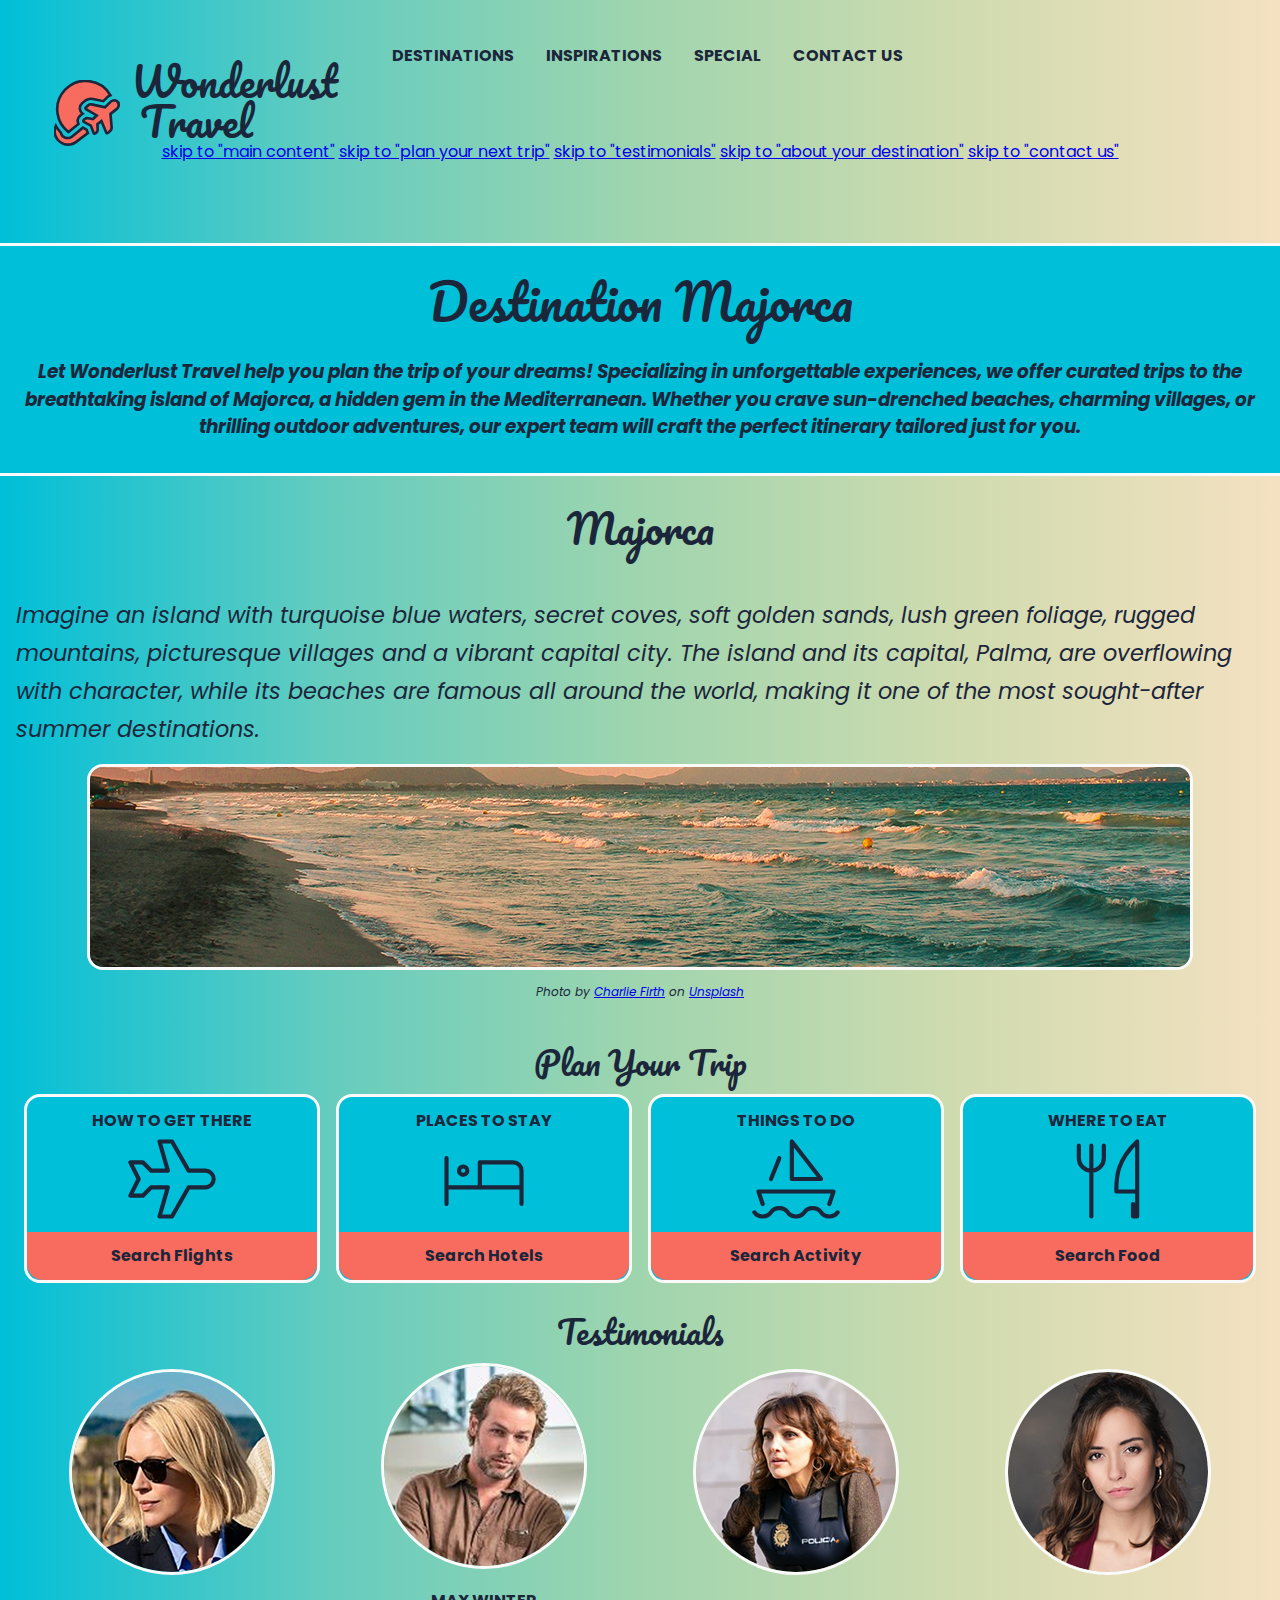
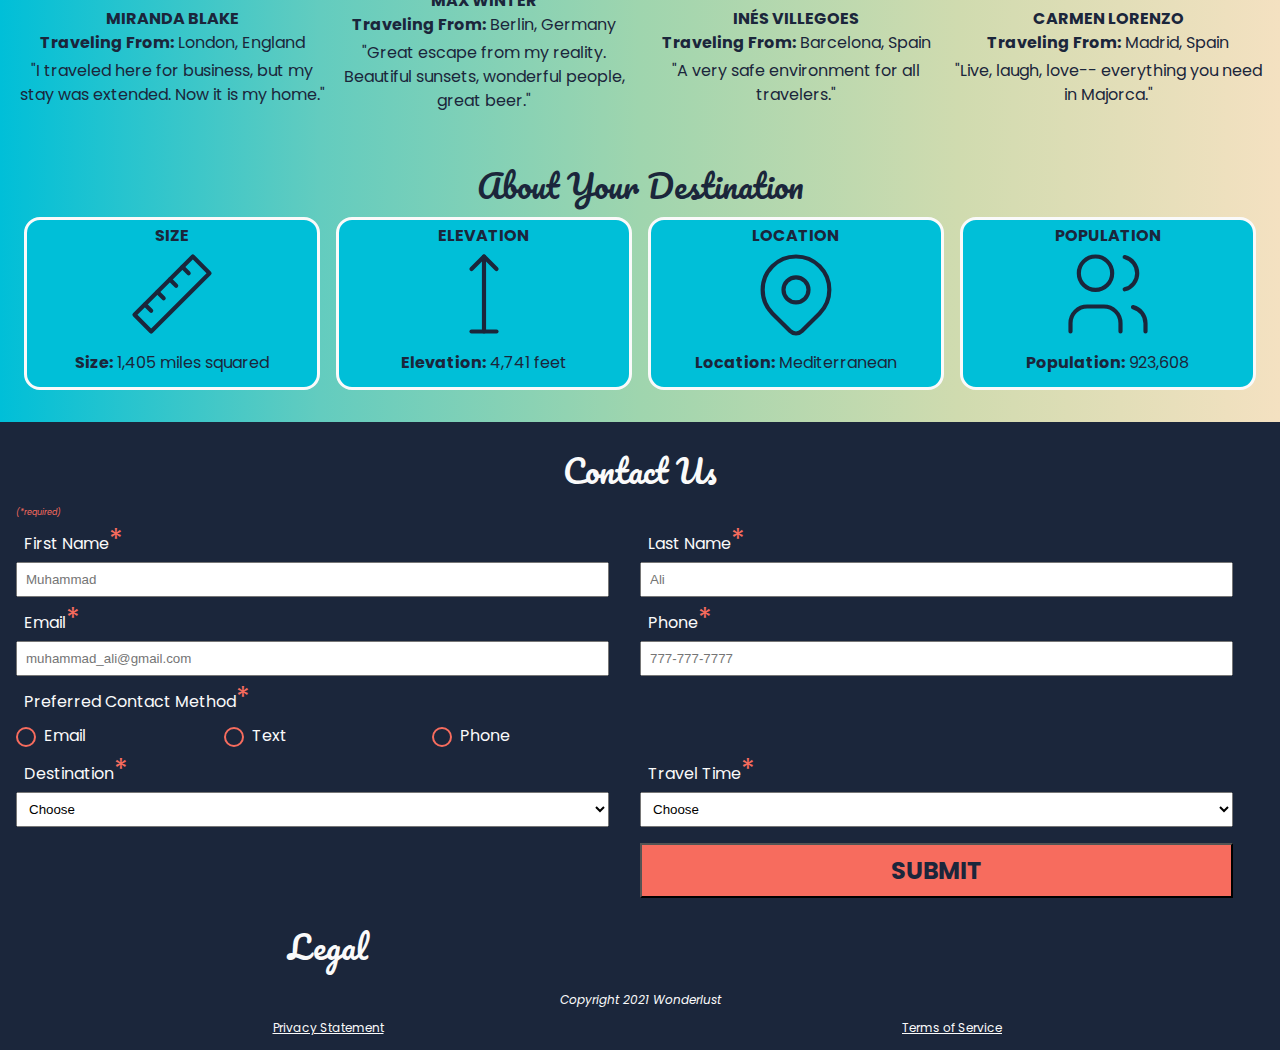
<file: index.html>
<!DOCTYPE html>
<html lang="en">
<head>
    <meta charset="UTF-8">
    <meta name="viewport" content="width=device-width, initial-scale=1.0">
    <meta name="author" content="Abdulqayyum Muhammad Ibn-Raymone">
    <title>Wonderlust Travel- Destination Majorca</title>
    <link rel="stylesheet" href="styles.css">
</head>
<body>
    <header>
        <h1>Destination Majorca</h1>
        <p>Let Wonderlust Travel help you plan the trip of your dreams!
        Specializing in unforgettable experiences, we offer curated trips to the breathtaking island of Majorca, a hidden gem in the Mediterranean. Whether you crave sun-drenched beaches, charming villages, or thrilling outdoor adventures, our expert team will craft the perfect itinerary tailored just for you.</p>
    </header>
    <nav>
        <a href="#main" class="skip">skip to "main content"</a>
        <a href="#plan-your-trip" class="skip">skip to "plan your next trip"</a>
        <a href="#testimonials" class="skip">skip to "testimonials"</a>
        <a href="#about-your-destination" class="skip">skip to "about your destination"</a>
        <a href="#contact-us" class="skip">skip to "contact us"</a>

        <h2>Main Navigation</h2>
        <input type="checkbox" id="dropdown">
        <label for="dropdown"><span></span></label>
        <ul>
            <li><a href="#" id="home">
                <svg xmlns="http://www.w3.org/2000/svg" viewBox="0 0 100 100"><path d="M5.5 51.9C3.3 38.4 7.6 24.6 17 14.7 26.6 4.9 40.2 0 53.8 1.8c13.6 1.7 25.6 9.7 32.3 21.6-2.1.8-3.9 2-5.5 3.5l-5.4 5.4-15.8-3.4c-2.4-.5-5-.4-7.4.3-2 .6-3.9 1.6-5.4 3l-3.7 3.2c-2.4 2.1-3.6 5.1-3.5 8.2.2 3.1 1.8 6 4.3 7.8-.8.5-1.6 1-2.3 1.7l-1.7 1.5c-3.5 3.1-4.5 8.2-2.4 12.4L22.1 79.4C13.2 72.7 7.3 62.8 5.5 51.9Zm8.3 45.2c.8.3 1.6.6 2.4.8h.3c.3.2.6.2.9.3h.4c.3.1.6.2.9.2 1.7.2 3.4.2 5.1 0h.9v-.1c3.1-.5 6.1-1.7 8.7-3.6L51.6 81l-2.1-5.4-5.4-3-16.9 13.8c-1.4 1.1-3 1.7-4.7 2-.9.1-1.8.2-2.7 0h-1l-.3-.1c-.4 0-.9-.2-1.3-.4-3.4-1.2-6-4.1-6.8-7.6-2.9-3.1-5.4-6.6-7.5-10.4-.3.7-.6 1.5-.9 2.3-2.1 6.5-.8 13.7 3.6 18.9 2.2 2.6 5 4.7 8.2 5.9Zm83.4-63.7C95.9 31.9 94 31 92 30.9c-2 0-3.9.7-5.4 2.1l-8.8 8.6-20.3-4.4c-1.9-.4-3.8.1-5.3 1.4l-3.7 3.2c-.4.4-.6.9-.6 1.4 0 .5.4 1 .8 1.3L65.1 54l-5.6 5.5-7.8-1.3c-1.7-.3-3.5.2-4.8 1.4l-1.7 1.5c-.4.4-.6.9-.6 1.4 0 .5.4 1 .9 1.3l10.6 5.7 4.3 11.3c.2.5.6.9 1.1 1 .5.1 1.1 0 1.5-.4l1.7-1.5c1.3-1.1 2-2.8 1.9-4.6l-.4-8 6.1-4.8L79.6 80c.3.8 1.2 1.2 2 .9.2 0 .4-.2.6-.3l3.7-3.2c1.4-1.3 2.2-3.2 2-5.1l-1.8-20.7 9.7-7.6c1.6-1.2 2.6-3.1 2.8-5.1.2-2-.5-4-1.8-5.5Z"/></svg>
                Wonderlust Travel</a></li>
            <li><a href="#">Destinations</a></li>
            <li><a href="#">Inspirations</a></li>
            <li><a href="#">Special</a></li>
            <li><a href="#">Contact Us</a></li>
        </ul>
    </nav>
    <main>
        <article>
            <h2>Majorca</h2>
            <section id="intro">

                <h3>Introduction</h3>
                <p>Imagine an island with turquoise blue waters, secret coves, soft golden sands, lush green foliage, rugged mountains, picturesque villages and a vibrant capital city. The island and its capital, Palma, are overflowing with character, while its beaches are famous all around the world, making it one of the most sought-after summer destinations.</p>
                <div>
                <!--Responsive Image for Art Direction
                    images/majorca-beach-square-s.jpg
                    images/majorca-beach-vertical-m.jpg
                    images/majorca-beach-horizontal-l.jpg

                    404px, 920px, 1280px
                    -->
                    <picture>
                        <source media="(min-width: 1280px)" srcset="images/majorca-beach-horizontal-l.jpg">
                        <source media="(min-width: 404px)" srcset="images/majorca-beach-square-s.jpg">
                        <img src="images/majorca-beach-vertical-m.jpg" alt="sunset on a beach.">
                    </picture>

                    <small>Photo by <a href="https://unsplash.com/@charliefirth?utm_content=creditCopyText&utm_medium=referral&utm_source=unsplash">Charlie Firth</a> on <a href="https://unsplash.com/photos/sea-waves-crashing-on-shore-during-sunset-HQJIQjXq1HI?utm_content=creditCopyText&utm_medium=referral&utm_source=unsplash">Unsplash</a></small>
                </div>
            </section>
            <section id="plan-your-trip">
                <h3>Plan Your Trip</h3>

                <section class="plan">
                    <h4>How to Get There</h4>
                    <svg xmlns="http://www.w3.org/2000/svg" class="icon icon-tabler icon-tabler-plane" width="100" height="100" viewBox="0 0 24 24" stroke-width="1" stroke="#1B263B" fill="none" stroke-linecap="round" stroke-linejoin="round">
                        <path stroke="none" d="M0 0h24v24H0z" fill="none"/>
                        <path d="M16 10h4a2 2 0 0 1 0 4h-4l-4 7h-3l2 -7h-4l-2 2h-3l2 -4l-2 -4h3l2 2h4l-2 -7h3z" />
                    </svg>
                    <a href="#" title="Search for flights">Search Flights</a>
                </section>
                <section class="plan">
                    <h4>Places to Stay</h4>
                    <svg xmlns="http://www.w3.org/2000/svg" class="icon icon-tabler icon-tabler-bed" width="100" height="100" viewBox="0 0 24 24" stroke-width="1" stroke="#1B263B" fill="none" stroke-linecap="round" stroke-linejoin="round">
                        <path stroke="none" d="M0 0h24v24H0z" fill="none"/>
                        <path d="M3 7v11m0 -4h18m0 4v-8a2 2 0 0 0 -2 -2h-8v6" />
                        <circle cx="7" cy="10" r="1" />
                    </svg>
                    <a href="#" title="Search for Hotels">Search Hotels</a>
                </section>
                <section class="plan">
                    <h4>Things to do</h4>
                    <svg xmlns="http://www.w3.org/2000/svg" class="icon icon-tabler icon-tabler-sailboat" width="100" height="100" viewBox="0 0 24 24" stroke-width="1" stroke="#1B263B" fill="none" stroke-linecap="round" stroke-linejoin="round">
                        <path stroke="none" d="M0 0h24v24H0z" fill="none"/>
                        <path d="M2 20a2.4 2.4 0 0 0 2 1a2.4 2.4 0 0 0 2 -1a2.4 2.4 0 0 1 2 -1a2.4 2.4 0 0 1 2 1a2.4 2.4 0 0 0 2 1a2.4 2.4 0 0 0 2 -1a2.4 2.4 0 0 1 2 -1a2.4 2.4 0 0 1 2 1a2.4 2.4 0 0 0 2 1a2.4 2.4 0 0 0 2 -1" />
                        <path d="M4 18l-1 -3h18l-1 3" />
                        <path d="M11 12h7l-7 -9v9" />
                        <line x1="8" y1="7" x2="6" y2="12" />
                    </svg>
                    <a href="#" title="Search for Activities">Search Activity</a>
                </section>
                <section class="plan">
                    <h4>Where to Eat</h4>
                    <svg xmlns="http://www.w3.org/2000/svg" class="icon icon-tabler icon-tabler-tools-kitchen-2" width="100" height="100" viewBox="0 0 24 24" stroke-width="1" stroke="#1B263B" fill="none" stroke-linecap="round" stroke-linejoin="round">
                        <path stroke="none" d="M0 0h24v24H0z" fill="none"/>
                        <path d="M19 3v12h-5c-.023 -3.681 .184 -7.406 5 -12zm0 12v6h-1v-3m-10 -14v17m-3 -17v3a3 3 0 1 0 6 0v-3" />
                    </svg>
                    <a href="#" title="Search for Restaurants">Search Food</a>
                </section>
            </section>
            <section id="testimonials">
                <h3>Testimonials</h3>

                <section>
                    <!--Responsive Image for resolution switching
                        images/miranda-blake-L.png" 
                        images/miranda-blake-S.png 404w
                        images/miranda-blake-M.png 920w
                        images/miranda-blake-L.png 1280w
                    -->
                        <img
                            src="images/miranda-blake-L.png"
                            srcset="images/miranda-blake-S.png 404w, images/miranda-blake-M.png 920w, images/miranda-blake-L.png 1280w"
                            alt="picture of Miranda Blake"
                            sizes="(min-width: 404px), (min-width: 920px), (min-width: 1280px)"
                        >
                        <div>
                        <h4>Miranda Blake</h4>
                        <dl>
                            <dt>Traveling From:</dt>
                            <dd>London, England</dd>
                        </dl>
                        <p>"I traveled here for business, but my stay was extended. Now it is my home."</p>
                    </div>
                </section>
                <section>
                    <!--Responsive Image for resolution switching
                        images/max-winter-L.png
                        images/max-winter-S.png 404w
                        images/max-winter-M.png 920w
                        images/max-winter-L.png 1280w
                    -->
                        <img
                            src="images/max-winter-L.png"
                            srcset="images/max-winter-S.png 404w, images/max-winter-M.png 920w, images/max-winter-L.png 1280w"
                            alt="picture of Max Winter"
                            sizes="(min-width: 404px), (min-width: 920px), (min-width: 1280px)"
                        >
                        <div>
                        <h4>Max Winter</h4>
                        <dl>
                            <dt>Traveling From:</dt>
                            <dd>Berlin, Germany</dd>
                        </dl>
                        <p>"Great escape from my reality. Beautiful sunsets, wonderful people, great beer."</p>
                    </div>
                </section>
                <section>
                    <!--Responsive Image for resolution switching
                        images/ines-villegoes-L.png
                        images/ines-villegoes-S.png 404w
                        images/ines-villegoes-M.png 920w
                        images/ines-villegoes-L.png 1280w 
                    -->
                    <img
                        src="images/ines-villegoes-L.png"
                        srcset="images/ines-villegoes-S.png 404w, images/ines-villegoes-M.png 920w, images/ines-villegoes-L.png 1280w"
                        alt="picture of Ines Villegoes"
                        sizes="(min-width: 404px), (min-width: 920px), (min-width: 1280px)"
                    >    
                    <div>
                        <h4>Inés Villegoes</h4>
                        <dl>
                            <dt>Traveling From:</dt>
                            <dd>Barcelona, Spain</dd>
                        </dl>
                        <p>"A very safe environment for all travelers."</p>
                    </div>
                </section>
                <section>
                    <!--Responsive Image for resolution switching
                        images/carmen-lorenzo-L.png
                        images/carmen-lorenzo-S.png 404w
                        images/carmen-lorenzo-M.png 920w
                        images/carmen-lorenzo-L.png 1280w
                    -->
                        <img
                            src="images/carmen-lorenzo-L.png"
                            srcset="images/carmen-lorenzo-S.png 404w, images/carmen-lorenzo-M.png 920w, images/carmen-lorenzo-L.png 1280w"
                            alt="picture of Carmen Lorenzo"
                            sizes="(min-width: 404px) 404w, (min-width: 920px) 920w, (min-width: 1280px) 1280w"
                        > 
                        <div>
                        <h4>Carmen Lorenzo</h4>
                        <dl>
                            <dt>Traveling From:</dt>
                            <dd>Madrid, Spain</dd>
                        </dl>
                        <p>"Live, laugh, love-- everything you need in Majorca."</p>
                    </div>
                </section>
            </section>
            <section id="about-your-destination">
                <h3>About Your Destination</h3>

                <section>
                    <h4>Size</h4>
                    <svg xmlns="http://www.w3.org/2000/svg" class="icon icon-tabler icon-tabler-ruler-2" width="100" height="100" viewBox="0 0 24 24" stroke-width="1" stroke="#1B263B" fill="none" stroke-linecap="round" stroke-linejoin="round">
                        <path stroke="none" d="M0 0h24v24H0z" fill="none"/>
                        <path d="M17 3l4 4l-14 14l-4 -4z" />
                        <path d="M16 7l-1.5 -1.5" />
                        <path d="M13 10l-1.5 -1.5" />
                        <path d="M10 13l-1.5 -1.5" />
                        <path d="M7 16l-1.5 -1.5" />
                    </svg>
                    <dl>
                        <dt>Size:</dt>
                        <dd>1,405 miles squared</dd>
                    </dl>
                </section>
                <section>
                    <h4>Elevation</h4>
                    <svg xmlns="http://www.w3.org/2000/svg" class="icon icon-tabler icon-tabler-arrow-top-bar" width="100" height="100" viewBox="0 0 24 24" stroke-width="1" stroke="#1B263B" fill="none" stroke-linecap="round" stroke-linejoin="round">
                        <path stroke="none" d="M0 0h24v24H0z" fill="none"/>
                        <line x1="12" y1="21" x2="12" y2="3" />
                        <path d="M15 6l-3 -3l-3 3" />
                        <line x1="9" y1="21" x2="15" y2="21" />
                    </svg>
                    <dl>
                        <dt>Elevation:</dt>
                        <dd>4,741 feet</dd>
                    </dl>
                </section>
                <section>
                    <h4>Location</h4>
                    <svg xmlns="http://www.w3.org/2000/svg" class="icon icon-tabler icon-tabler-map-pin" width="100" height="100" viewBox="0 0 24 24" stroke-width="1" stroke="#1B263B" fill="none" stroke-linecap="round" stroke-linejoin="round">
                        <path stroke="none" d="M0 0h24v24H0z" fill="none"/>
                        <circle cx="12" cy="11" r="3" />
                        <path d="M17.657 16.657l-4.243 4.243a2 2 0 0 1 -2.827 0l-4.244 -4.243a8 8 0 1 1 11.314 0z" />
                    </svg>
                    <dl>
                        <dt>Location:</dt>
                        <dd>Mediterranean</dd>
                    </dl>
                </section>
                <section>
                    <h4>Population</h4>
                    <svg xmlns="http://www.w3.org/2000/svg" class="icon icon-tabler icon-tabler-users" width="100" height="100" viewBox="0 0 24 24" stroke-width="1" stroke="#1B263B" fill="none" stroke-linecap="round" stroke-linejoin="round">
                        <path stroke="none" d="M0 0h24v24H0z" fill="none"/>
                        <circle cx="9" cy="7" r="4" />
                        <path d="M3 21v-2a4 4 0 0 1 4 -4h4a4 4 0 0 1 4 4v2" />
                        <path d="M16 3.13a4 4 0 0 1 0 7.75" />
                        <path d="M21 21v-2a4 4 0 0 0 -3 -3.85" />
                    </svg>
                    <dl>
                        <dt>Population:</dt>
                        <dd>923,608</dd>
                    </dl>
                </section>
            </section>
        </article>
    </main>
    <footer>
        <section id="contact-us">
            <h3>Contact Us</h3> <span id="required">(*required)</span>
            <form action="https://wp.zybooks.com/form-viewer.php" method="POST">
                <div>
                    <label for="fname">First Name<span>*</span></label>
                    <input
                    id="fname"
                    type="text"
                    name="name"
                    pattern="[A-Za-z'- ]+"
                    placeholder="Muhammad"
                    required
                    aria-required="true"
                    />
                </div>
                <div>
                    <label for="lname">Last Name<span>*</span></label>
                    <input
                    id="lname"
                    type="text"
                    name="name"
                    pattern="^[A-Za-zÀ-ÖØ-öø-ÿ'\s-]{2,50}$"
                    placeholder="Ali"
                    required
                    aria-required="true"
                    />
                </div>
                <div>
                    <label for="email">Email<span>*</span></label>
                    <input
                    id="email"
                    type="email"
                    name="email"
                    placeholder="muhammad_ali@gmail.com"
                    required
                    aria-required="true"
                    />
                </div>
                <div>
                    <label for="tel">Phone<span>*</span></label>
                    <input
                    id="tel"
                    type="tel"
                    name="tel"
                    pattern="[0-9]{3}-[0-9]{3}-[0-9]{4}"
                    placeholder="777-777-7777"
                    required
                    aria-required="true"
                    />
                </div>
                <fieldset id="preferred-contact">
                <legend>Preferred Contact Method<span>*</span></legend>
                    <div> 
                        <input
                            id="emailSelct"
                            type="radio"
                            name="preferred-contact"
                            required
                        />
                        <label for="emailSelct">Email</label>
                    </div>
                    <div>
                        <input
                            id="textSelct"
                            type="radio"
                            name="preferred-contact"
                            required
                        />
                        <label for="textSelct">Text</label>
                    </div>
                    <div>
                        <input
                            id="phoneSelct"
                            type="radio"
                            name="preferred-contact"
                            required
                        />
                        <label for="phoneSelct">Phone</label>
                    </div>
                </fieldset>
                <fieldset id="destination">
                    <legend>Destination<span>*</span></legend>
                    <select id="select-destination">
                        <option>Choose</option>
                        <option>Barcelona</option>
                        <option>Granada</option>
                        <option>Ibiza</option>
                        <option>Madrid</option>
                        <option>Majorca</option>
                        <option>Seville</option>
                        <option>Tenerife</option>
                        <option>Valencia</option>
                        <option>Other</option>
                    </select>
                </fieldset>
                <fieldset id="travelTime">
                    <legend>Travel Time<span>*</span></legend>
                    <select id="select-travel-time">
                        <option>Choose</option>
                        <option>Fall</option>
                        <option>Winter</option>
                        <option>Spring</option>
                        <option>Summer</option>
                        <option>Flexible</option>
                    </select>
                </fieldset>
                <input id="submit" type="submit" name="submit" value="submit"/>
            </form>
        </section>
        <section id="legal">
            <h3>Legal</h3>
            <small>Copyright 2021 Wonderlust</small>
            <a href="#">Privacy Statement</a>
            <a href="#">Terms of Service</a>
        </section>
    </footer>
</body>
</html>
</file>
<file: styles.css>
/* -----------------CSS BY CHRISTINA CARRASQUILLA -----------------*/

/* -----------------IMPORTED FONTS -----------------*/
@import url('https://fonts.googleapis.com/css2?family=Pacifico&family=Poppins:ital,wght@0,100;0,200;0,300;0,400;0,500;0,600;0,700;0,800;0,900;1,100;1,200;1,300;1,400;1,500;1,600;1,700;1,800;1,900&display=swap');
/* -----------------CSS REST -----------------*/
/* http://meyerweb.com/eric/tools/css/reset/ 
    v2.0 | 20110126
    License: none (public domain)
*/

html, body, div, span, applet, object, iframe,
h1, h2, h3, h4, h5, h6, p, blockquote, pre,
a, abbr, acronym, address, big, cite, code,
del, dfn, em, img, ins, kbd, q, s, samp,
small, strike, strong, sub, sup, tt, var,
b, u, i, center,
dl, dt, dd, ol, ul, li,
fieldset, form, label, legend,
table, caption, tbody, tfoot, thead, tr, th, td,
article, aside, canvas, details, embed, 
figure, figcaption, footer, header, hgroup, 
menu, nav, output, ruby, section, summary,
time, mark, audio, video {
	margin: 0;
	padding: 0;
	border: 0;
	font-size: 100%;
	font: inherit;
	vertical-align: baseline;
}
/* HTML5 display-role reset for older browsers */
article, aside, details, figcaption, figure, 
footer, header, hgroup, menu, nav, section {
	display: block;
}
body {
	line-height: 1;
}
ol, ul {
	list-style: none;
}
blockquote, q {
	quotes: none;
}
blockquote:before, blockquote:after,
q:before, q:after {
	content: '';
	content: none;
}
table {
	border-collapse: collapse;
	border-spacing: 0;
}

/* -----------------ROOT VARIABLES -----------------*/
:root {
    --ocean-blue: #0077B6; 
    --turquoise-blue: #00BFD8; 
    --sandy-beige:#F4E1C1; 
    --sunset-orange:#F76C5E; 
    --deep-navy:#1B263B; 
    --soft-white:#FAFAFA;
    --form-control-color: #F76C5E;
    font-family: "Poppins", serif;
    color: var(--deep-navy);
}

/* ----------------- GLOBAL STYLES (MOBILE FIRST) -----------------*/
* {
    box-sizing: border-box;
}
html {
    background-image: linear-gradient(to right, #00bfd8, #63ccbf, #9fd5ae, #d0dbaf, #f4e1c1);
}
body {
    display: grid;
    grid-template-columns: 1fr;
}
header, nav, article, footer {
    padding: 1rem;
}
picture, #plan-your-trip, #about-your-destination  {
    margin-top:1rem;
}
header {
    grid-row:2/3;
    background-color: var(--turquoise-blue);
    border-top: 3px solid var(--soft-white);
    border-bottom: 3px solid var(--soft-white);
}
picture {
    display: grid;
    place-content: center;
}
nav {
    grid-row: 1/2;
    text-align:center;
}
nav {
    width: 100%;
    margin-top: 8rem;
    border: 0;
    padding: 1rem;
}
a#home {
    font-size: 3em;
    text-decoration: none;
    background-color: transparent;
    position: absolute;
    top: 0;
    text-transform: none;
    font-weight: normal;
    min-width: 360px;
}
nav svg {
    fill: var(--sunset-orange);
    stroke:var(--deep-navy);
    stroke-width: 4px;
    width: 20%;
    position: relative;
    top:3rem;
}
nav a svg:hover {
    stroke: var(--soft-white);
}
nav ul {
    text-align:center;
    margin:0;
    padding:0;
    list-style:none;
    overflow:hidden;
    max-height:0;
    transition: max-height .2s ease-out;
}
nav h2, #intro h3 {
    visibility:hidden;
    height:1px;
    width: 1px;
}
nav li a {
    display:block;
    padding:1rem;
    text-decoration:none;
    color:var(--deep-navy);
    text-transform: uppercase;
    font-weight: bold;
}
nav a:hover, nav input:hover {
    background-color:var(--deep-navy);
    color: var(--soft-white);
}
nav label {
    cursor: pointer;
    display: inline-block;
    padding: 1rem;
    position: relative;
    user-select: none;
}
nav label span {
    background-color: var(--deep-navy);
    display: block;
    height: 5px;
    position: relative;
    transition: background-color .2s ease-out;
    width: 30px;
}
nav label span:before, nav label span:after {
    background: var(--deep-navy);
    content: '';
    display: block;
    height: 100%;
    position: absolute;
    transition: all .2s ease-out;
    width: 100%;
}
nav label span:before {
    top: 10px;
}
nav label span:after {
    top: -10px;
}
[type=checkbox] {
    display: none;
}
input:checked ~ ul {
    max-height: 500px;
}
input:checked ~ label span {
    background: transparent;
}
input:checked ~ label span:before {
    transform: rotate(-45deg);
}
input:checked ~ label span:after {
    transform: rotate(45deg);
}
input:checked ~ label:not(.steps) span:before, input:checked ~ label:not(.steps) span:after {
    top: 0;
}
#plan-your-trip, #about-your-destination {
    display: grid;
    grid-template-columns: 1fr 1fr;
}
#plan-your-trip h3, #about-your-destination h3 {
    grid-column: 1/-1;
}
#plan-your-trip section, #about-your-destination section {
    background-color: var(--turquoise-blue);
    color: var(--deep-navy);
    margin: 0 auto;
    text-align: center;
    width: 95%;
    margin-bottom: 1rem;
    border:3px solid var(--soft-white);
    border-radius: 1rem;
    padding-top: 1rem;
}
#about-your-destination section {
    padding: .5rem;
}
.plan a {
    background-color: var(--sunset-orange);
    color: var(--deep-navy);
    width: 100%;
    padding: 1rem;
    border-radius: 0 0 1rem 1rem;
    display: inline-block;
    font-weight: bold;
    text-decoration: none;
}
.plan a:hover {
    background-color:var(--deep-navy);
    color: var(--sunset-orange);
}
[src] {
    border-radius: 1rem;
    border: 3px solid var(--soft-white);
}
#testimonials section {
    display: grid;
    place-items: center;
}
#testimonials img {
    border-radius: 50%;
}
#testimonials div {
    margin: 1.5rem 0;
    text-align: center;
}
dd, dt {
    display: inline-block;
    margin: .5rem 0;
}
dt {
    font-weight: bold;
}
q {
    font-style: italic;
    margin: .5rem 0;
}
label, input, legend, select {
    display: block;
    width: 95%;
    padding: .5rem;
}
.sr-only {
    background: var(--sunset-orange);
    height: 1rem;
    padding: 1.5rem;
    position: absolute;
    transform: translateX(-250%);
    transition: transform 0.3s;
}
.sr-only:focus {
    transform: translateX(0%);
}
footer {
    background-color: var(--deep-navy);
    color: var(--soft-white);
}
#preferred-contact {
    display: grid;
    grid-template-columns: 1fr 1fr 1fr;
}
#preferred-contact legend {
    grid-column: 1/-1;
    margin: .5rem 0;
}
fieldset div {
    display: flex;
}
fieldset div label {
    line-height: 0;
}
input[type="radio"] {
    -webkit-appearance: none;
    appearance: none;
    margin: 0;
    color: var(--sunset-orange);
    width: 1.15em;
    height: 1.15em;
    border: 0.15em solid var(--sunset-orange);
    border-radius: 50%;
    transform: translateY(-0.075em);
    display: grid;
    place-content: center;
}
.form-control {
    font-family: system-ui, sans-serif;
    font-size: 2rem;
    font-weight: bold;
    line-height: 1.1;
    display: grid;
    grid-template-columns: 1em auto;
    gap: 0.5em;
}
.form-control + .form-control {
    margin-top: 1em;
}
input[type="radio"]::before {
    content: "";
    width: 0.65em;
    height: 0.65em;
    border-radius: 50%;
    transform: scale(0);
    transition: 120ms transform ease-in-out;
    box-shadow: inset 1em 1em var(--form-control-color);
}
input[type="radio"]:checked::before {
    transform: scale(1);
}
#submit {
    background-color: var(--sunset-orange);
    margin: 1rem 0;
    padding: .5rem;
    font-weight: bold;
    font-family: Poppins, serif;
    font-size: 1.5em;
    color: var(--deep-navy);
    text-transform: uppercase;
}
#submit:hover {
    background-color: var(--deep-navy);
    color: var(--sunset-orange);
}
/* TEXT STYES */
h1, h2, h3, #home {
    font-family: "Pacifico", serif;
    text-align: center;
    padding: 1rem;
}
h1 {
    font-size: 2em;
}
h2 {
    font-size: 1.75em;
}
h3 {
    font-size: 1.5em;
}
h4 {
    font-weight: bold;
    text-transform: uppercase;
}
p {
    line-height: 1.5em;
}
a:visited {
    color: var(--deep-navy);
}
#required {
    font-family: Poppins, serif;
    font-size: .5em;
    font-style: italic;
    color: var(--sunset-orange);
}
span {
    font-size: 1.75em;
    color: var(--sunset-orange);
}
header h1+p {
    font-size: 1.15em;
    font-weight: bold;
    font-style: italic;
}
#legal h2 {
    visibility: hidden;
}
#legal {
    display: grid;
    grid-template-columns: 1fr 1fr;
    place-items: center;
}
small {
    display: block;
    text-align: center;
    font-size: .75em;
    font-style: italic;
    padding: 1rem;
    grid-column: 1/3;
}
#legal a {
    color: var(--soft-white);
    font-size: .75em;
}
/* ----------------- GLOBAL STYLES (MEDIUM) -----------------*/
@media screen and (min-width: 920px){
    h1 {
        font-size: 3em;
    }
    h2 {
        font-size: 2.5em;
    }
    h3 {
        font-size: 2em;
    }
    header h1 + p {
        text-align: center;
        padding: 1rem 0;
    }
    header p + p {
        column-count: 2;
        padding: 1rem 0;
    }
    a#home {
        position:static;
        padding-top: 0;
        width: 100px;
        font-size: 2.5em;
    }
    nav ul {
        overflow:visible;
        position:absolute;
        top:2rem;
        display: flex;
        justify-content: flex-end;
    }
    nav label span, nav input {
        display:none;
    }
    picture {
        display:block;
        place-content:unset;
    }
    article small {
        text-align: right;
    }
    #intro h3, #testimonials h3 {
        grid-column: 1/-1;
    }
    #intro {
        display: grid;
        grid-template-columns: 2fr 1fr;
    }
    #intro p {
        font-size: 1.4em;
        line-height: 1.7em;
        font-style: italic;
    }
    #plan-your-trip {
        grid-template-columns: 1fr 1fr 1fr 1fr;
    }
    #testimonials {
        display: grid;
        grid-template-columns: 1fr 1fr;
    }
    #about-your-destination {
        grid-template-columns: 1fr 1fr 1fr 1fr;
    }
    form {
        display: grid;
        grid-template-columns: 1fr 1fr;
    }
    #preferred-contact {
        grid-column: 1/-1;
    }
    #submit {
        grid-column: 2/3;
    }
}
/* ----------------- GLOBAL STYLES (LARGE) -----------------*/
@media screen and (min-width:1280px) {
    body {
        max-width: 1280px;
        margin: 0 auto;
    }
    #intro {
        display: grid;
        grid-template-columns: 1fr;
    }
    #intro img, #intro small {
        text-align: center;
        display: block;
        margin: 0 auto;
    }
    #testimonials {
        grid-template-columns: 1fr 1fr 1fr 1fr;
    }
    #preferred-contact {
        grid-column: 1/2;
    }
    #destination, #travelTime {
        grid-row: 4/5;
    }
    #submit {
        grid-column: 2/3;
        grid-row: 5/6;
    }
}
</file>
